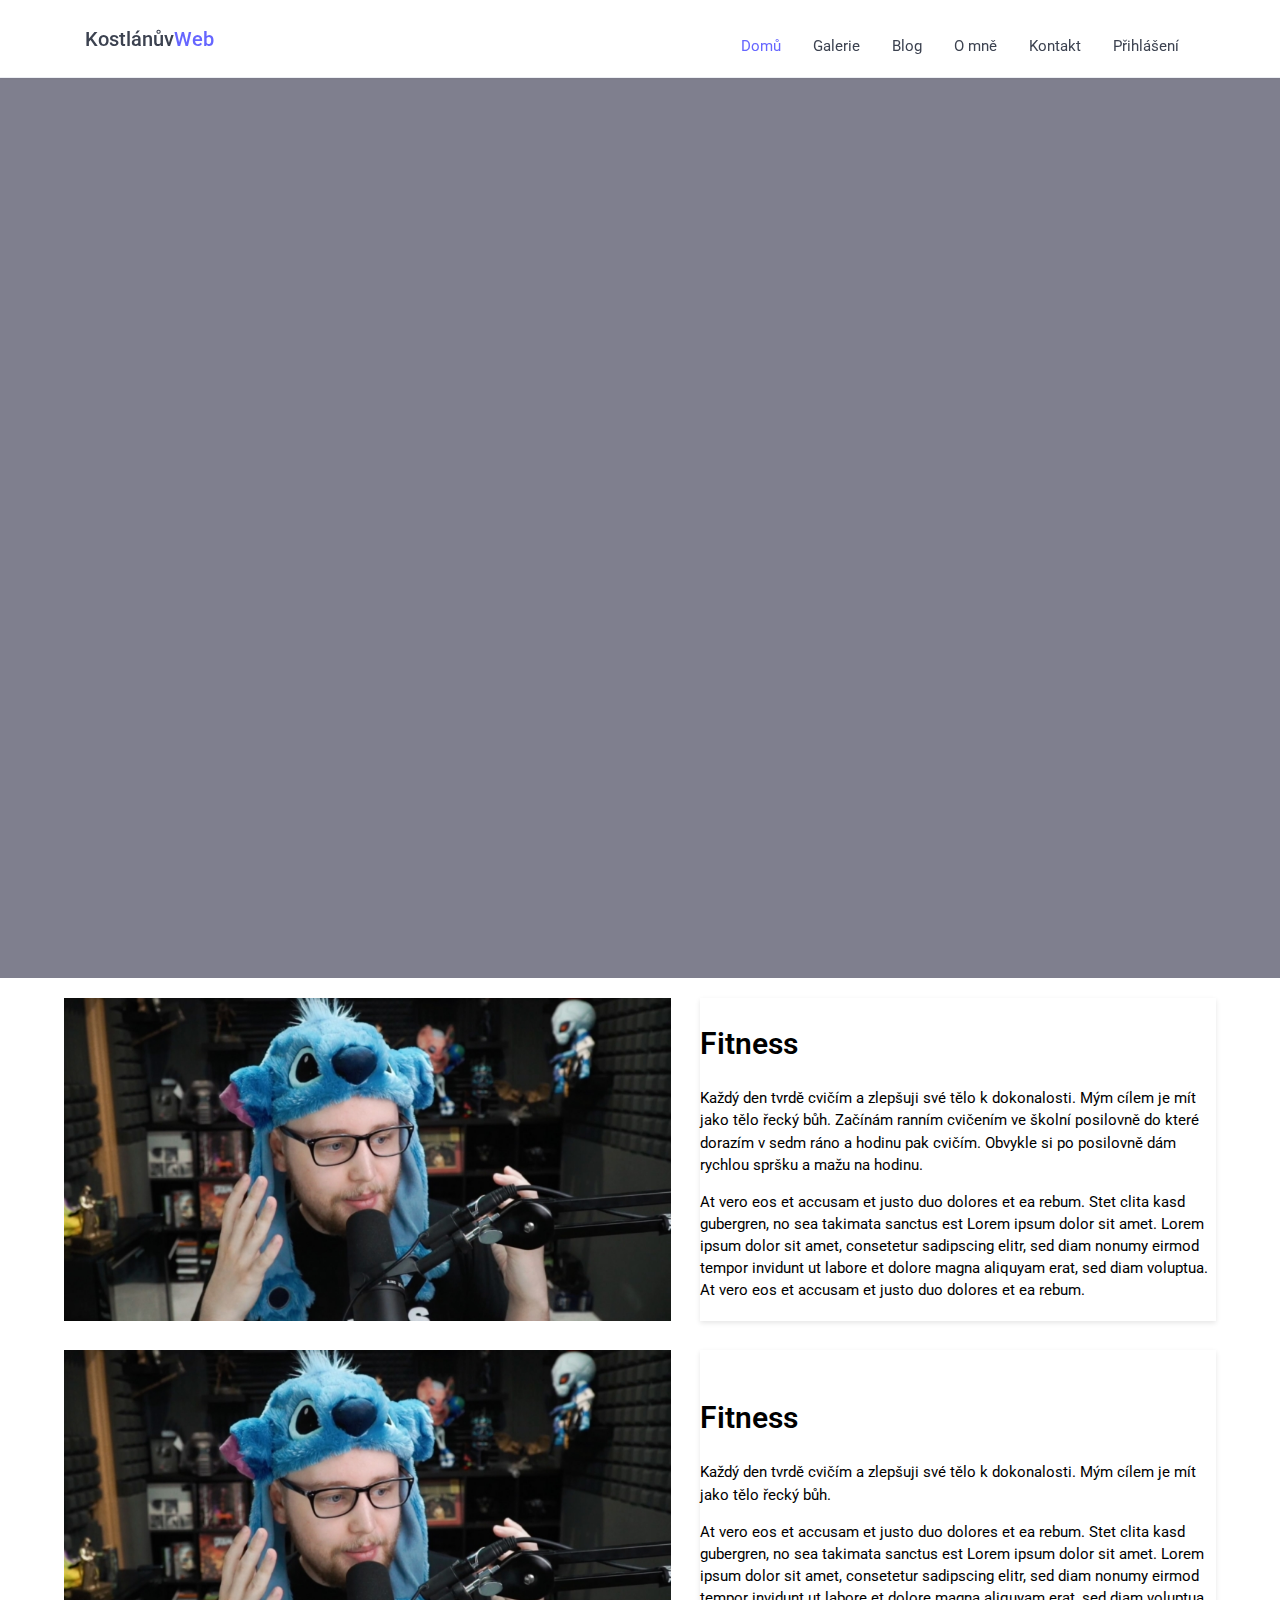
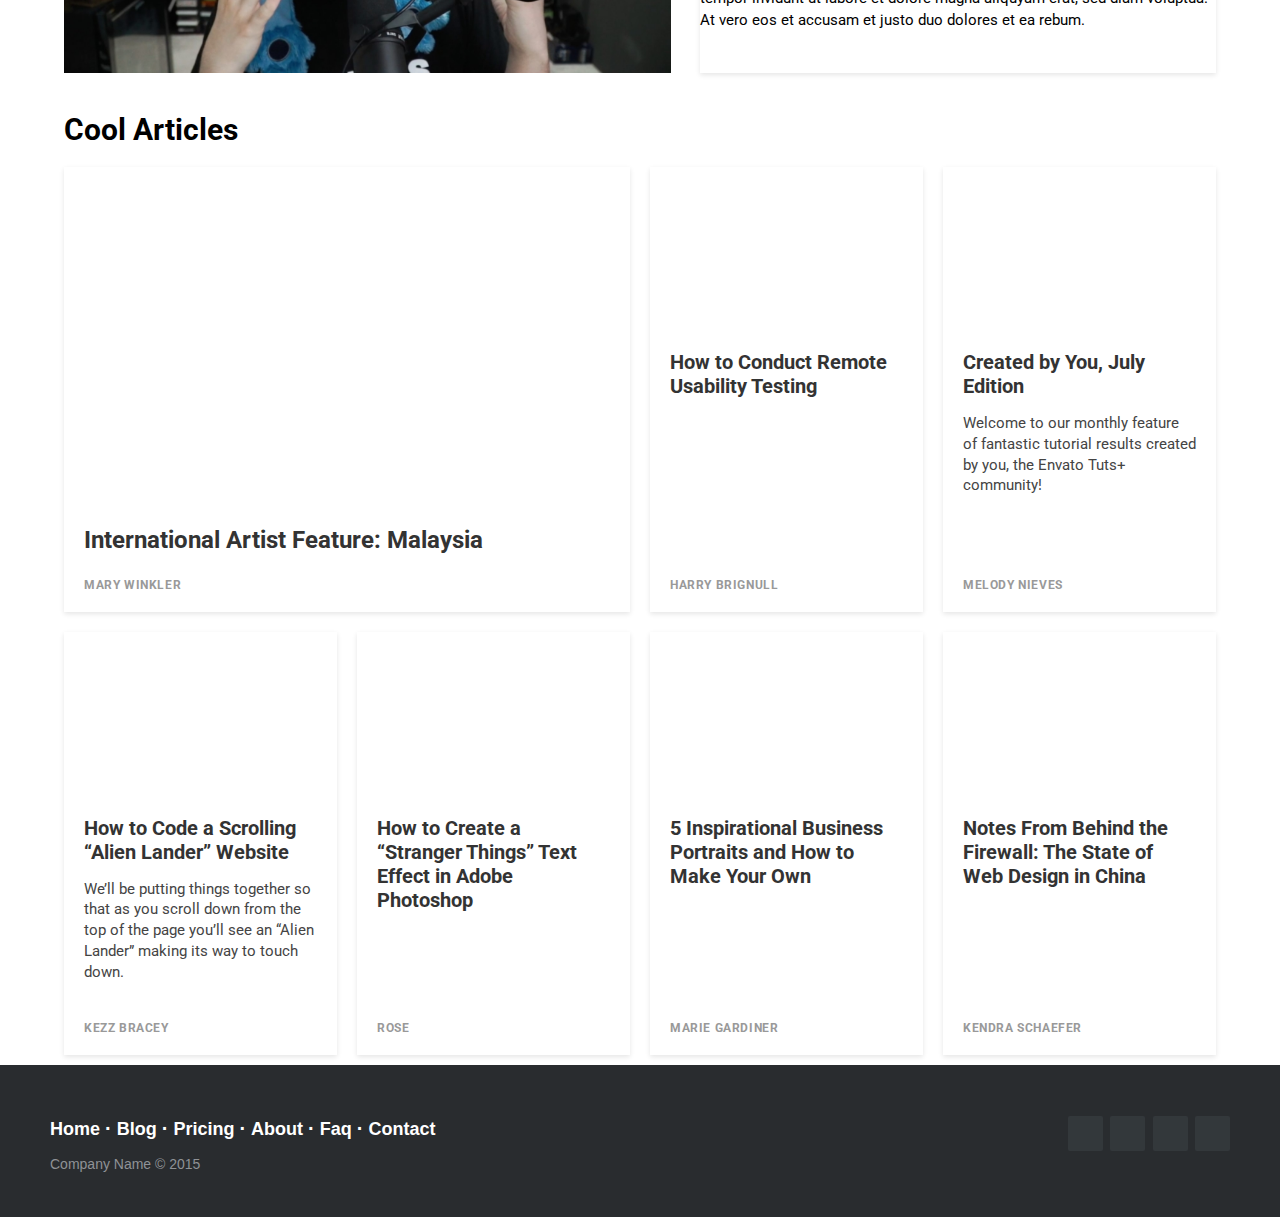
<file: index.html>
<!DOCTYPE html>
<html lang="cz">
<head>
  <title>Kostlánův web</title>
  <meta charset="UTF-8">
  <meta name="viewport" content="width=device-width, initial-scale=1">
  <link rel="stylesheet" href="/style.css">
  <link rel="icon" type="image/x-icon" href="img/bone.png">
</head>
<body>

<nav class="navbar">
  <div class="container">

    <div class="navbar-header">
      <button class="navbar-toggler" data-toggle="open-navbar1">
        <span></span>
        <span></span>
        <span></span>
      </button>
      <a href="#">
        <h4>Kostlánův<span>Web</span></h4>
      </a>
    </div>

    <div class="navbar-menu" id="open-navbar1">
      <ul class="navbar-nav">
        <li class="active"><a href="index.html">Domů</a></li>
        <li class="navbar-dropdown">
          <a href="#" class="dropdown-toggler" data-dropdown="my-dropdown-id">
            Galerie <i class="fa fa-angle-down"></i>
          </a>
          <ul class="dropdown" id="my-dropdown-id">
            <li><a href="galery.html">Všechny obrázky</a></li>
            <li class="separator"></li>
            <li><a href="#">Osobní fotky</a></li>
            <li class="separator"></li>
            <li><a href="#">Fotky z cestování</a></li>
            <li class="separator"></li>
            <li><a href="#">Shitpost</a></li>
          </ul>
        </li>
        <li class="navbar-dropdown">
          <a href="#" class="dropdown-toggler" data-dropdown="blog">
            Blog <i class="fa fa-angle-down"></i>
          </a>
          <ul class="dropdown" id="blog">
            <li><a href="#">Všechny kategorie</a></li>
            <li class="separator"></li>
            <li><a href="#">Moje projekty</a></li>
            <li class="separator"></li>
            <li><a href="#">Moje cíle</a></li>
            <li class="separator"></li>
            <li><a href="#">Zajímavosti</a></li>
          </ul>
        </li>
        <li><a href="#">O mně</a></li>
        <li><a href="contact.html">Kontakt</a></li>
        <li><a href="login-page.html">Přihlášení</a></li>
      </ul>
    </div>
  </div>
</nav>

<div class="overlay">
</div>

<div class="image-edge-grid">
  <div class="image-edge-grid__img"><img src="img/Agraelus.jpg"></div>
  <div class="image-edge-grid__content">
    <div class="text-block">
      <h2>Fitness</h2>
      <p>
        Každý den tvrdě cvičím a zlepšuji své tělo k dokonalosti.
        Mým cílem je mít jako tělo řecký bůh.
        Začínám ranním cvičením ve školní posilovně do které dorazím v sedm ráno a hodinu pak cvičím.
        Obvykle si po posilovně dám rychlou spršku a mažu na hodinu. 
      </p>
      <p>
        At vero eos et accusam et justo duo dolores et ea rebum. Stet clita kasd gubergren, no sea takimata sanctus est Lorem ipsum dolor sit amet. Lorem ipsum dolor sit amet, consetetur sadipscing elitr, sed diam nonumy eirmod tempor invidunt ut labore et dolore magna aliquyam erat, sed diam voluptua. At vero eos et accusam et justo duo dolores et ea rebum.
      </p>
    </div>
  </div>
  
  <div class="image-edge-grid__img"><img src="img/Agraelus.jpg"></div>
  <div class="image-edge-grid__content">
    <div class="text-block">
      <h2>Fitness</h2>
      <p>
        Každý den tvrdě cvičím a zlepšuji své tělo k dokonalosti. Mým cílem je mít jako tělo řecký bůh.
      </p>
      <p>
        At vero eos et accusam et justo duo dolores et ea rebum. Stet clita kasd gubergren, no sea takimata sanctus est Lorem ipsum dolor sit amet. Lorem ipsum dolor sit amet, consetetur sadipscing elitr, sed diam nonumy eirmod tempor invidunt ut labore et dolore magna aliquyam erat, sed diam voluptua. At vero eos et accusam et justo duo dolores et ea rebum.
      </p>
    </div>
  </div>

</div>

<header>
  <h1>Cool Articles</h1>
</header>
<div class="band">
  <div class="item-1">
    <a href="https://design.tutsplus.com/articles/international-artist-feature-malaysia--cms-26852" class="card">
      <div class="thumb" style="background-image: url(https://s3-us-west-2.amazonaws.com/s.cdpn.io/210284/flex-1.jpg);"></div>
      <article>
        <h1>International Artist Feature: Malaysia</h1>
        <span>Mary Winkler</span>
      </article>
    </a>
  </div>
  <div class="item-2">
    <a href="https://webdesign.tutsplus.com/articles/how-to-conduct-remote-usability-testing--cms-27045" class="card">
      <div class="thumb" style="background-image: url(https://s3-us-west-2.amazonaws.com/s.cdpn.io/210284/users-2.png);"></div>
      <article>
        <h1>How to Conduct Remote Usability Testing</h1>
        <span>Harry Brignull</span>
      </article>
    </a>
  </div>
  <div class="item-3">
    <a href="https://design.tutsplus.com/articles/envato-tuts-community-challenge-created-by-you-july-edition--cms-26724" class="card">
      <div class="thumb" style="background-image: url(https://s3-us-west-2.amazonaws.com/s.cdpn.io/210284/flex-5.jpg);"></div>
      <article>
        <h1>Created by You, July Edition</h1>
        <p>Welcome to our monthly feature of fantastic tutorial results created by you, the Envato Tuts+ community! </p>
        <span>Melody Nieves</span>
      </article>
    </a>
  </div>
  <div class="item-4">
    <a href="https://webdesign.tutsplus.com/tutorials/how-to-code-a-scrolling-alien-lander-website--cms-26826" class="card">
      <div class="thumb" style="background-image: url(https://s3-us-west-2.amazonaws.com/s.cdpn.io/210284/landing.png);"></div>
      <article>
        <h1>How to Code a Scrolling “Alien Lander” Website</h1>
        <p>We’ll be putting things together so that as you scroll down from the top of the page you’ll see an “Alien Lander” making its way to touch down.</p>
        <span>Kezz Bracey</span>
      </article>
    </a>
  </div>
  <div class="item-5">
    <a href="https://design.tutsplus.com/tutorials/stranger-things-inspired-text-effect--cms-27139" class="card">
      <div class="thumb" style="background-image: url(https://s3-us-west-2.amazonaws.com/s.cdpn.io/210284/strange.jpg);"></div>
      <article>
        <h1>How to Create a “Stranger Things” Text Effect in Adobe Photoshop</h1>
        <span>Rose</span>
      </article>
    </a>
  </div>
  <div class="item-6">
    <a href="https://photography.tutsplus.com/articles/5-inspirational-business-portraits-and-how-to-make-your-own--cms-27338" class="card">
      <div class="thumb" style="background-image: url(https://s3-us-west-2.amazonaws.com/s.cdpn.io/210284/flor.jpg);"></div>
      <article>
        <h1>5 Inspirational Business Portraits and How to Make Your Own</h1>

        <span>Marie Gardiner</span>
      </article>
    </a>
  </div>
  <div class="item-7">
    <a href="https://webdesign.tutsplus.com/articles/notes-from-behind-the-firewall-the-state-of-web-design-in-china--cms-22281" class="card">
      <div class="thumb" style="background-image: url(https://s3-us-west-2.amazonaws.com/s.cdpn.io/210284/china.png);"></div>
      <article>
        <h1>Notes From Behind the Firewall: The State of Web Design in China</h1>
        <span>Kendra Schaefer</span>
      </article>
    </a>
  </div>
</div>

<footer class="footer-distributed">

  <div class="footer-right">

    <a href="#"><i class="fa fa-facebook"></i></a>
    <a href="#"><i class="fa fa-twitter"></i></a>
    <a href="#"><i class="fa fa-linkedin"></i></a>
    <a href="#"><i class="fa fa-github"></i></a>

  </div>

  <div class="footer-left">

    <p class="footer-links">
      <a class="link-1" href="#">Home</a>

      <a href="#">Blog</a>

      <a href="#">Pricing</a>

      <a href="#">About</a>

      <a href="#">Faq</a>

      <a href="#">Contact</a>
    </p>

    <p>Company Name &copy; 2015</p>
  </div>

</footer>
</body>
<script src="script.js"></script>
</html>
</file>
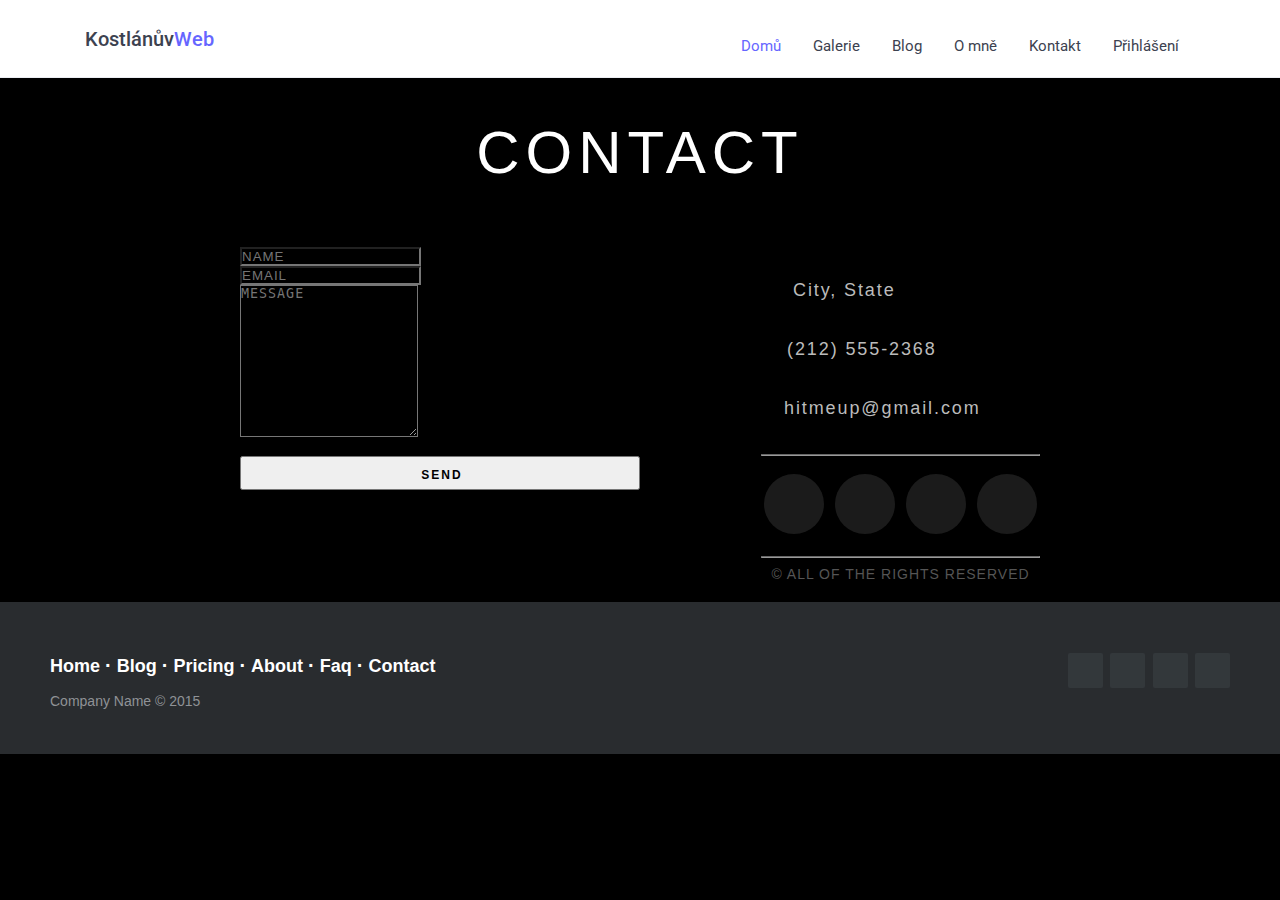
<file: contact.html>
<!DOCTYPE html>
<html lang="en">
<head>

    <meta charset="UTF-8">
    <title>Daily UI | #001 - Sign Up</title>
    <meta http-equiv="x-ua-compatible" content="ie=edge">
    <meta name="viewport" content="width=device-width, initial-scale=1">
    <link rel="stylesheet" href="/style.css">
    <link rel="stylesheet" href="/style-contact.css">

</head>
<body>
<nav class="navbar">
    <div class="container">

        <div class="navbar-header">
            <button class="navbar-toggler" data-toggle="open-navbar1">
                <span></span>
                <span></span>
                <span></span>
            </button>
            <a href="#">
                <h4>Kostlánův<span>Web</span></h4>
            </a>
        </div>

        <div class="navbar-menu" id="open-navbar1">
            <ul class="navbar-nav">
                <li class="active"><a href="index.html">Domů</a></li>
                <li class="navbar-dropdown">
                    <a href="#" class="dropdown-toggler" data-dropdown="my-dropdown-id">
                        Galerie <i class="fa fa-angle-down"></i>
                    </a>
                    <ul class="dropdown" id="my-dropdown-id">
                        <li><a href="galery.html">Všechny obrázky</a></li>
                        <li class="separator"></li>
                        <li><a href="#">Osobní fotky</a></li>
                        <li class="separator"></li>
                        <li><a href="#">Fotky z cestování</a></li>
                        <li class="separator"></li>
                        <li><a href="#">Shitpost</a></li>
                    </ul>
                </li>
                <li class="navbar-dropdown">
                    <a href="#" class="dropdown-toggler" data-dropdown="blog">
                        Blog <i class="fa fa-angle-down"></i>
                    </a>
                    <ul class="dropdown" id="blog">
                        <li><a href="#">Všechny kategorie</a></li>
                        <li class="separator"></li>
                        <li><a href="#">Moje projekty</a></li>
                        <li class="separator"></li>
                        <li><a href="#">Moje cíle</a></li>
                        <li class="separator"></li>
                        <li><a href="#">Zajímavosti</a></li>
                    </ul>
                </li>
                <li><a href="#">O mně</a></li>
                <li><a href="contact.html">Kontakt</a></li>
                <li><a href="login-page.html">Přihlášení</a></li>
            </ul>
        </div>
    </div>
</nav>

<section id="contact">

    <h1 class="section-header">Contact</h1>

    <div class="contact-wrapper">

        <!-- Left contact page -->

        <form id="contact-form" class="form-horizontal" role="form">

            <div class="form-group">
                <div class="col-sm-12">
                    <input type="text" class="form-control" id="name" placeholder="NAME" name="name" value="" required>
                </div>
            </div>

            <div class="form-group">
                <div class="col-sm-12">
                    <input type="email" class="form-control" id="email" placeholder="EMAIL" name="email" value="" required>
                </div>
            </div>

            <textarea class="form-control" rows="10" placeholder="MESSAGE" name="message" required></textarea>

            <button class="btn btn-primary send-button" id="submit" type="submit" value="SEND">
                <div class="alt-send-button">
                    <i class="fa fa-paper-plane"></i><span class="send-text">SEND</span>
                </div>

            </button>

        </form>

        <!-- Left contact page -->

        <div class="direct-contact-container">

            <ul class="contact-list">
                <li class="list-item"><i class="fa fa-map-marker fa-2x"><span class="contact-text place">City, State</span></i></li>

                <li class="list-item"><i class="fa fa-phone fa-2x"><span class="contact-text phone"><a href="tel:1-212-555-5555" title="Give me a call">(212) 555-2368</a></span></i></li>

                <li class="list-item"><i class="fa fa-envelope fa-2x"><span class="contact-text gmail"><a href="mailto:#" title="Send me an email">hitmeup@gmail.com</a></span></i></li>

            </ul>

            <hr>
            <ul class="social-media-list">
                <li><a href="#" target="_blank" class="contact-icon">
                    <i class="fa fa-github" aria-hidden="true"></i></a>
                </li>
                <li><a href="#" target="_blank" class="contact-icon">
                    <i class="fa fa-codepen" aria-hidden="true"></i></a>
                </li>
                <li><a href="#" target="_blank" class="contact-icon">
                    <i class="fa fa-twitter" aria-hidden="true"></i></a>
                </li>
                <li><a href="#" target="_blank" class="contact-icon">
                    <i class="fa fa-instagram" aria-hidden="true"></i></a>
                </li>
            </ul>
            <hr>

            <div class="copyright">&copy; ALL OF THE RIGHTS RESERVED</div>

        </div>

    </div>

</section>
<footer class="footer-distributed">

    <div class="footer-right">

        <a href="#"><i class="fa fa-facebook"></i></a>
        <a href="#"><i class="fa fa-twitter"></i></a>
        <a href="#"><i class="fa fa-linkedin"></i></a>
        <a href="#"><i class="fa fa-github"></i></a>

    </div>

    <div class="footer-left">

        <p class="footer-links">
            <a class="link-1" href="#">Home</a>

            <a href="#">Blog</a>

            <a href="#">Pricing</a>

            <a href="#">About</a>

            <a href="#">Faq</a>

            <a href="#">Contact</a>
        </p>

        <p>Company Name &copy; 2015</p>
    </div>

</footer>
</body>
<script>
    document.querySelector('#contact-form').addEventListener('submit', (e) => {
    e.preventDefault();
    e.target.elements.name.value = '';
    e.target.elements.email.value = '';
    e.target.elements.message.value = '';
});
</script>
</html>
</file>
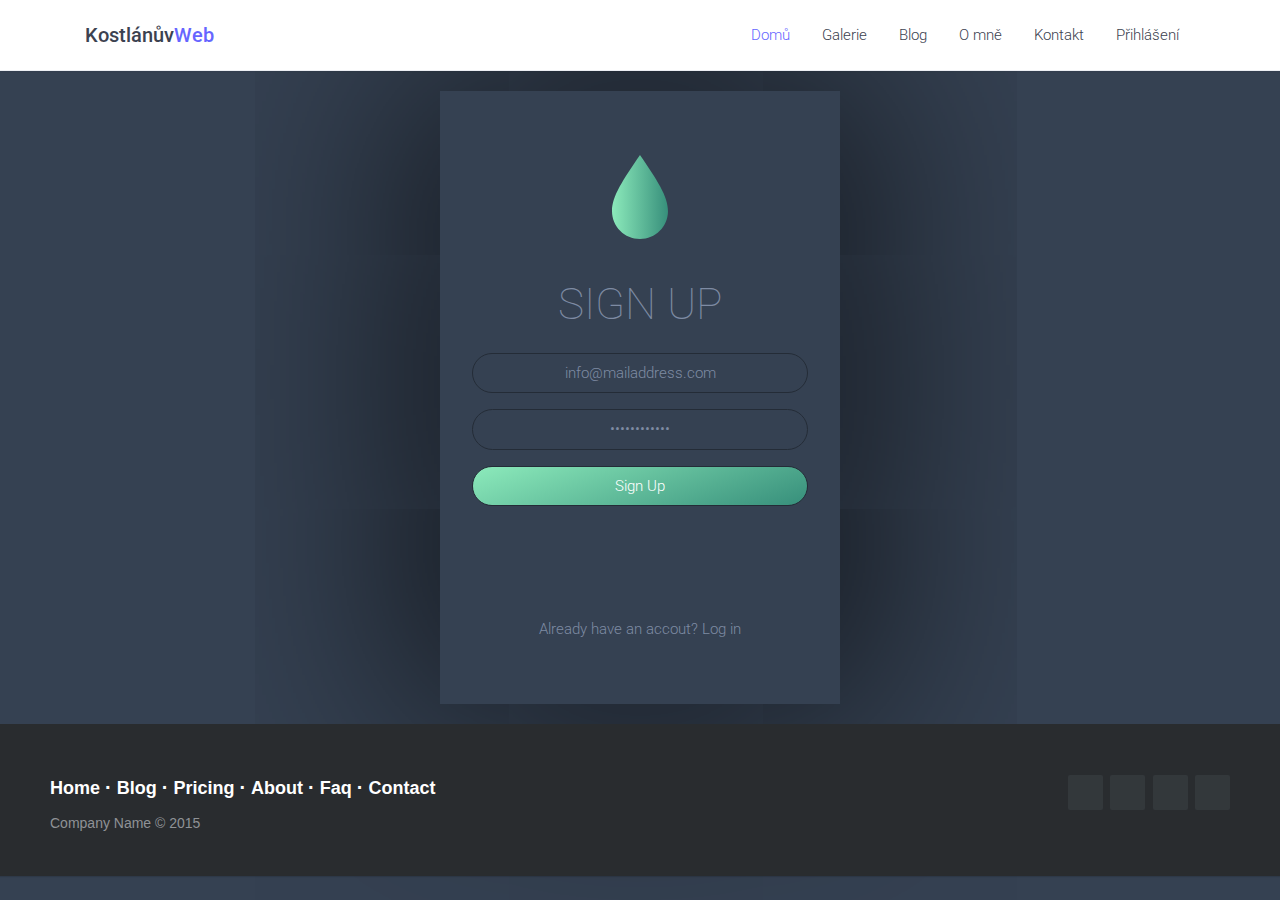
<file: login-page.html>
<!DOCTYPE html>
<html lang="en">
<head>

    <meta charset="UTF-8">
    <title>Daily UI | #001 - Sign Up</title>
    <meta http-equiv="x-ua-compatible" content="ie=edge">
    <meta name="viewport" content="width=device-width, initial-scale=1">
    <link rel="stylesheet" href="/style-login.css">
    <link rel="stylesheet" href="/navbar-css.css">

</head>

<body class="align">
<nav class="navbar">
    <div class="container">

        <div class="navbar-header">
            <button class="navbar-toggler" data-toggle="open-navbar1">
                <span></span>
                <span></span>
                <span></span>
            </button>
            <a href="#">
                <h4>Kostlánův<span>Web</span></h4>
            </a>
        </div>

        <div class="navbar-menu" id="open-navbar1">
            <ul class="navbar-nav">
                <li class="active"><a href="index.html">Domů</a></li>
                <li class="navbar-dropdown">
                    <a href="#" class="dropdown-toggler" data-dropdown="my-dropdown-id">
                        Galerie <i class="fa fa-angle-down"></i>
                    </a>
                    <ul class="dropdown" id="my-dropdown-id">
                        <li><a href="galery.html">Všechny obrázky</a></li>
                        <li class="separator"></li>
                        <li><a href="#">Osobní fotky</a></li>
                        <li class="separator"></li>
                        <li><a href="#">Fotky z cestování</a></li>
                        <li class="separator"></li>
                        <li><a href="#">Shitpost</a></li>
                    </ul>
                </li>
                <li class="navbar-dropdown">
                    <a href="#" class="dropdown-toggler" data-dropdown="blog">
                        Blog <i class="fa fa-angle-down"></i>
                    </a>
                    <ul class="dropdown" id="blog">
                        <li><a href="#">Všechny kategorie</a></li>
                        <li class="separator"></li>
                        <li><a href="#">Moje projekty</a></li>
                        <li class="separator"></li>
                        <li><a href="#">Moje cíle</a></li>
                        <li class="separator"></li>
                        <li><a href="#">Zajímavosti</a></li>
                    </ul>
                </li>
                <li><a href="#">O mně</a></li>
                <li><a href="contact.html">Kontakt</a></li>
                <li><a href="login-page.html">Přihlášení</a></li>
            </ul>
        </div>
    </div>
</nav>


<div class="grid align__item">

    <div class="register">

        <svg xmlns="http://www.w3.org/2000/svg" class="site__logo" width="56" height="84" viewBox="77.7 214.9 274.7 412"><defs><linearGradient id="a" x1="0%" y1="0%" y2="0%"><stop offset="0%" stop-color="#8ceabb"/><stop offset="100%" stop-color="#378f7b"/></linearGradient></defs><path fill="url(#a)" d="M215 214.9c-83.6 123.5-137.3 200.8-137.3 275.9 0 75.2 61.4 136.1 137.3 136.1s137.3-60.9 137.3-136.1c0-75.1-53.7-152.4-137.3-275.9z"/></svg>

        <h2>Sign Up</h2>

        <form action="" method="post" class="form">

            <div class="form__field">
                <input type="email" placeholder="info@mailaddress.com">
            </div>

            <div class="form__field">
                <input type="password" placeholder="••••••••••••">
            </div>

            <div class="form__field">
                <input type="submit" value="Sign Up">
            </div>

        </form>

        <p>Already have an accout? <a href="#">Log in</a></p>

    </div>

</div>
<footer class="footer-distributed">

    <div class="footer-right">

        <a href="#"><i class="fa fa-facebook"></i></a>
        <a href="#"><i class="fa fa-twitter"></i></a>
        <a href="#"><i class="fa fa-linkedin"></i></a>
        <a href="#"><i class="fa fa-github"></i></a>

    </div>

    <div class="footer-left">

        <p class="footer-links">
            <a class="link-1" href="#">Home</a>

            <a href="#">Blog</a>

            <a href="#">Pricing</a>

            <a href="#">About</a>

            <a href="#">Faq</a>

            <a href="#">Contact</a>
        </p>

        <p>Company Name &copy; 2015</p>
    </div>

</footer>
</body>
<script src="script.js"></script>
</html>
</file>
<file: style.css>
@import url(https://fonts.googleapis.com/css?family=Roboto:400,500,300,700);

* {
  box-sizing: border-box;
}

/* Style the body */
body {
  font-family: Arial, Helvetica, sans-serif;
  margin: 0;
  padding: 0;
}


.overlay {
  background: url("https://images.unsplash.com/photo-1636738456955-9bccf368e8e4?ixid=MnwxMjA3fDB8MHxwaG90by1wYWdlfHx8fGVufDB8fHx8&ixlib=rb-1.2.1&auto=format&fit=crop&w=870&q=80");
  background-position: center;
  background-size: cover;
  box-shadow: inset 0px 0px 0 2000px rgba(0, 0, 30, 0.5);
  height: 100vh;
  display: flex;
  align-items: center;
  justify-content: center;
}
.footer-distributed {
  background-color: #292c2f;
  box-shadow: 0 1px 1px 0 rgba(0, 0, 0, 0.12);
  box-sizing: border-box;
  width: 100%;
  text-align: left;
  font: normal 16px sans-serif;
  padding: 45px 50px;
}

.footer-distributed .footer-left p {
  color: #8f9296;
  font-size: 14px;
  margin: 0;
}
/* Footer links */

.footer-distributed p.footer-links {
  font-size: 18px;
  font-weight: bold;
  color: #ffffff;
  margin: 0 0 10px;
  padding: 0;
  transition: ease .25s;
}

.footer-distributed p.footer-links a {
  display: inline-block;
  line-height: 1.8;
  text-decoration: none;
  color: inherit;
  transition: ease .25s;
}

.footer-distributed .footer-links a:before {
  content: "·";
  font-size: 20px;
  left: 0;
  color: #fff;
  display: inline-block;
  padding-right: 5px;
}

.footer-distributed .footer-links .link-1:before {
  content: none;
}

.footer-distributed .footer-right {
  float: right;
  margin-top: 6px;
  max-width: 180px;
}

.footer-distributed .footer-right a {
  display: inline-block;
  width: 35px;
  height: 35px;
  background-color: #33383b;
  border-radius: 2px;
  font-size: 20px;
  color: #ffffff;
  text-align: center;
  line-height: 35px;
  margin-left: 3px;
  transition:all .25s;
}

.footer-distributed .footer-right a:hover{transform:scale(1.1); -webkit-transform:scale(1.1);}

.footer-distributed p.footer-links a:hover{text-decoration:underline;}

/* Media Queries */

@media (max-width: 600px) {
  .footer-distributed .footer-left, .footer-distributed .footer-right {
    text-align: center;
  }
  .footer-distributed .footer-right {
    float: none;
    margin: 0 auto 20px;
  }
  .footer-distributed .footer-left p.footer-links {
    line-height: 1.8;
  }
}




.image-edge-grid {
  padding-top: 20px;
  padding-bottom: 20px;
  max-width: 60em;
  margin-right: auto;
  margin-left: auto;
  width: 90%;
  max-width: 100%;
}
@media (min-width: 46em) {
  .image-edge-grid {
    display: flex;

    width: 90%;
    max-width: 100%;
  }
}
@supports (display: grid) {
  .image-edge-grid {
    display: grid;
    grid-gap: 2em;
    max-width: initial;
  }
}

.image-edge-grid__img {
  grid-column-start: 1; /*1*/
  grid-column-end: 15;
  display: flex;
  align-items: center;
}
@media (min-width: 46em) {
  .image-edge-grid__img {
    grid-column-start: 1;
    grid-column-end: 8;
  }
}

.image-edge-grid__content {
  box-shadow: 0 2px 5px rgba(0, 0, 0, 0.1);
  grid-column-start: 1; /*2*/
  grid-column-end: 14;
  display: flex;
  align-items: center;
  margin-top: 2em;
  margin-right: 1em;
  margin-left: 1em;
}

@supports (display: grid) {
  .image-edge-grid__content {
    margin-top: 0;
    margin-right: 0;
    margin-left: 0;
  }
}
@media (min-width: 46em) {
  .image-edge-grid__content {
    grid-column-start: 8;
    grid-column-end: 14;
    margin-top: 0;
    margin-left: 2em;
  }
  @supports (display: grid) {
    .image-edge-grid__content {
      margin-left: 0;
    }
  }
}

body {
  font-family: sans-serif;
}

img {
  max-width: 100%;
}

.text-block {
  line-height: 1.5;
}
.text-block h2 {
  font-size: 2em;
  font-weight: 600;
  line-height: 1.2;
}

.text-block * + * {
  margin-top: 1em;
}



.image-gallery {
  padding-bottom: 10px;
  display: flex;
  flex-wrap: wrap;
  gap: 10px;
  margin: 10px;
}

.image-gallery > li {
  padding: 10px;
  flex: 1 1 auto;
  height: 300px;
  cursor: pointer;
}

.image-gallery li img {
  object-fit: cover;
  width: 100%;
  height: 100%;
  vertical-align: middle;
  border-radius: 5px;
}
.overlay1{
  display: flex;
  padding-top: 5px;
  
}
li{
  list-style-type: none;
}

.heading-text{
  padding-top: 10px;
  font-size: 40px;
  text-align: center;
}




html {
  font-family: system-ui;
  -webkit-font-smoothing: antialiased;
}

header {
  width: 100%;
  max-width: 90%;
  margin: 0 auto;
}

.band {
  width: 90%;
  max-width: 100%;
  margin: 0 auto;
  margin-bottom: 10px;
  display: grid;
  grid-template-columns: 1fr;
  grid-template-rows: auto;
  grid-gap: 20px;
}
@media (min-width: 30em) {
  .band {
    grid-template-columns: 1fr 1fr;
  }
}
@media (min-width: 60em) {
  .band {
    grid-template-columns: repeat(4, 1fr);
  }
}

.card {
  background: white;
  text-decoration: none;
  color: #444;
  box-shadow: 0 2px 5px rgba(0, 0, 0, 0.1);
  display: flex;
  flex-direction: column;
  min-height: 100%;
  top: 0;
  transition: all 0.1s ease-in;
}
.card:hover {
  top: -2px;
  box-shadow: 0 4px 5px rgba(0, 0, 0, 0.2);
}
.card article {
  padding: 20px;
  flex: 1;
  display: flex;
  flex-direction: column;
  justify-content: space-between;
}
.card h1 {
  font-size: 20px;
  margin: 0;
  color: #333;
}
.card p {
  flex: 1;
  line-height: 1.4;
}
.card span {
  font-size: 12px;
  font-weight: bold;
  color: #999;
  text-transform: uppercase;
  letter-spacing: 0.05em;
  margin: 2em 0 0 0;
}
.card .thumb {
  padding-bottom: 60%;
  background-size: cover;
  background-position: center center;
}

@media (min-width: 60em) {
  .item-1 {
    grid-column: 1/span 2;
  }
  .item-1 h1 {
    font-size: 24px;
  }
}

* {
  box-sizing: border-box;
  padding: 0;
}

body {
  font-family: "Roboto", sans-serif;
  font-size: 0.925rem;
}

a {
  text-decoration: none;
}

.container {
  width: 1170px;
  position: relative;
  margin-left: auto;
  margin-right: auto;
  padding-left: 15px;
  padding-right: 15px;
}

.navbar,
.navbar > .container {
  width: 100%;
  display: flex;
  flex-wrap: wrap;
  align-items: center;
  justify-content: space-between;
}
@media (max-width: 768px) {
  .navbar,
  .navbar > .container {
    display: block;
  }
}

.navbar {
  box-shadow: 0 1px 2px 0 rgba(0, 0, 0, 0.05);
  background-color: #fff;
  padding: 1rem 1.15rem;
  border-bottom: 1px solid #eceef3;
  position: sticky;
  top: 0;
  padding: 0;
  margin: 0;
  /*
  |-----------------------------------
  | Start navbar logo or brand etc..
  |-----------------------------------
  */
  /*
  |-----------------------------------
  | Start navbar menu
  |-----------------------------------
  */
}
@media (min-width: 576px) {
  .navbar .container {
    max-width: 540px;
  }
}
@media (min-width: 768px) {
  .navbar .container {
    max-width: 720px;
  }
}
@media (min-width: 992px) {
  .navbar .container {
    max-width: 960px;
  }
}
@media (min-width: 1200px) {
  .navbar .container {
    max-width: 1140px;
  }
}
.navbar .navbar-header {
  display: flex;
  align-items: center;
}
@media (max-width: 768px) {
  .navbar .navbar-header {
    width: 100%;
    display: flex;
    align-items: center;
    justify-content: space-between;
    flex-direction: row-reverse;
  }
}
.navbar .navbar-header .navbar-toggler {
  cursor: pointer;
  border: none;
  display: none;
  outline: none;
}
@media (max-width: 768px) {
  .navbar .navbar-header .navbar-toggler {
    display: block;
  }
}
.navbar .navbar-header .navbar-toggler span {
  height: 2px;
  width: 22px;
  background-color: #929aad;
  display: block;
}
.navbar .navbar-header .navbar-toggler span:not(:last-child) {
  margin-bottom: 0.2rem;
}
.navbar .navbar-header > a {
  font-weight: 500;
  color: #3c4250;
}
.navbar .navbar-menu {
  display: flex;
  align-items: center;
  flex-basis: auto;
  flex-grow: 1;
}
@media (max-width: 768px) {
  .navbar .navbar-menu {
    display: none;
    text-align: center;
  }
}
.navbar .navbar-menu .navbar-nav {
  margin-left: auto;
  flex-direction: row;
  display: flex;
  padding-left: 0;
  margin-bottom: 0;
  list-style: none;
}
@media (max-width: 768px) {
  .navbar .navbar-menu .navbar-nav {
    width: 100%;
    display: block;
    border-top: 1px solid #eee;
    margin-top: 1rem;
  }
}
.navbar .navbar-menu .navbar-nav > li > a {
  color: #3c4250;
  text-decoration: none;
  display: inline-block;
  padding: 0.5rem 1rem;
}
.navbar .navbar-menu .navbar-nav > li > a:hover {
  color: #66f;
}
@media (max-width: 768px) {
  .navbar .navbar-menu .navbar-nav > li > a {
    border-bottom: 1px solid #eceef3;
  }
}
.navbar .navbar-menu .navbar-nav > li.active a {
  color: #66f;
}
.navbar .navbar-menu .navbar-nav .navbar-dropdown .dropdown {
  list-style: none;
  position: absolute;
  top: 150%;
  left: 0;
  background-color: #fff;
  padding-top: 0.5rem;
  padding-bottom: 0.5rem;
  min-width: 160px;
  width: auto;
  white-space: nowrap;
  box-shadow: 0 0.5rem 1rem rgba(0, 0, 0, 0.1);
  z-index: 99999;
  border-radius: 0.75rem;
  display: none;
}
@media (max-width: 768px) {
  .navbar .navbar-menu .navbar-nav .navbar-dropdown .dropdown {
    position: relative;
    box-shadow: none;
  }
}
.navbar .navbar-menu .navbar-nav .navbar-dropdown .dropdown li a {
  color: #3c4250;
  padding: 0.25rem 1rem;
  display: block;
}
.navbar .navbar-menu .navbar-nav .navbar-dropdown .dropdown.show {
  display: block !important;
}
.navbar .navbar-menu .navbar-nav .dropdown > .separator {
  height: 1px;
  width: 100%;
  margin-top: 9px;
  margin-bottom: 9px;
  background-color: #eceef3;
}
.navbar .navbar-dropdown {
  position: relative;
}

.navbar .navbar-header > a span {
  color: #66f;
}

.navbar .navbar-header h4 {
  font-weight: 500;
  font-size: 1.25rem;
}
@media (max-width: 768px) {
  .navbar .navbar-header h4 {
    font-size: 1.05rem;
  }
}
</file>
<file: style-contact.css>
body {
    margin: 0;
    padding: 0;
    background-color: #000;
}

#contact {
    width: 100%;
    height: 100%;
}

.section-header {
    text-align: center;
    margin: 0 auto;
    padding: 40px 0;
    font: 300 60px 'Oswald', sans-serif;
    color: #fff;
    text-transform: uppercase;
    letter-spacing: 6px;
}

.contact-wrapper {
    display: flex;
    flex-direction: row;
    justify-content: space-between;
    margin: 0 auto;
    padding: 20px;
    max-width: 840px;
}

/* Left contact page */
.form-horizontal {
    /*float: left;*/
    max-width: 400px;
    font-family: 'Lato';
    font-weight: 400;
}

.form-control,
textarea {
    max-width: 400px;
    background-color: #000;
    color: #fff;
    letter-spacing: 1px;
}

.send-button {
    margin-top: 15px;
    height: 34px;
    width: 400px;
    overflow: hidden;
    transition: all .2s ease-in-out;
}

.alt-send-button {
    width: 400px;
    height: 34px;
    transition: all .2s ease-in-out;
}

.send-text {
    display: block;
    margin-top: 10px;
    font: 700 12px 'Lato', sans-serif;
    letter-spacing: 2px;
}

.alt-send-button:hover {
    transform: translate3d(0px, -29px, 0px);
}

/* Begin Right Contact Page */
.direct-contact-container {
    max-width: 400px;
}

/* Location, Phone, Email Section */
.contact-list {
    list-style-type: none;
    margin-left: -30px;
    padding-right: 20px;
}

.list-item {
    line-height: 4;
    color: #aaa;
}

.contact-text {
    font: 300 18px 'Lato', sans-serif;
    letter-spacing: 1.9px;
    color: #bbb;
}

.place {
    margin-left: 62px;
}

.phone {
    margin-left: 56px;
}

.gmail {
    margin-left: 53px;
}

.contact-text a {
    color: #bbb;
    text-decoration: none;
    transition-duration: 0.2s;
}

.contact-text a:hover {
    color: #fff;
    text-decoration: none;
}


/* Social Media Icons */
.social-media-list {
    position: relative;
    font-size: 22px;
    text-align: center;
    width: 100%;
    margin: 0 auto;
    padding: 0;
}

.social-media-list li a {
    color: #fff;
}

.social-media-list li {
    position: relative;
    display: inline-block;
    height: 60px;
    width: 60px;
    margin: 10px 3px;
    line-height: 60px;
    border-radius: 50%;
    color: #fff;
    background-color: rgb(27,27,27);
    cursor: pointer;
    transition: all .2s ease-in-out;
}

.social-media-list li:after {
    content: '';
    position: absolute;
    top: 0;
    left: 0;
    width: 60px;
    height: 60px;
    line-height: 60px;
    border-radius: 50%;
    opacity: 0;
    box-shadow: 0 0 0 1px #fff;
    transition: all .2s ease-in-out;
}

.social-media-list li:hover {
    background-color: #fff;
}

.social-media-list li:hover:after {
    opacity: 1;
    transform: scale(1.12);
    transition-timing-function: cubic-bezier(0.37,0.74,0.15,1.65);
}

.social-media-list li:hover a {
    color: #000;
}

.copyright {
    font: 200 14px 'Oswald', sans-serif;
    color: #555;
    letter-spacing: 1px;
    text-align: center;
}

hr {
    border-color: rgba(255,255,255,.6);
}

/* Begin Media Queries*/
@media screen and (max-width: 850px) {
    .contact-wrapper {
        display: flex;
        flex-direction: column;
    }
    .direct-contact-container, .form-horizontal {
        margin: 0 auto;
    }

    .direct-contact-container {
        margin-top: 60px;
        max-width: 300px;
    }
    .social-media-list li {
        height: 60px;
        width: 60px;
        line-height: 60px;
    }
    .social-media-list li:after {
        width: 60px;
        height: 60px;
        line-height: 60px;
    }
}

@media screen and (max-width: 569px) {

    .direct-contact-container, .form-wrapper {
        float: none;
        margin: 0 auto;
    }
    .form-control, textarea {

        margin: 0 auto;
    }


    .name, .email, textarea {
        width: 280px;
    }

    .direct-contact-container {
        margin-top: 60px;
        max-width: 280px;
    }
    .social-media-list {
        left: 0;
    }
    .social-media-list li {
        height: 55px;
        width: 55px;
        line-height: 55px;
        font-size: 2rem;
    }
    .social-media-list li:after {
        width: 55px;
        height: 55px;
        line-height: 55px;
    }

}

@media screen and (max-width: 410px) {
    .send-button {
        width: 99%;
    }
}
</file>
<file: style-login.css>
{
    box-sizing: border-box;
}

html {
    height: 100%;
}

body {
    background-color: #354152;
    color: #7e8ba3;
    font: 300 1rem/1.5 Helvetica Neue, sans-serif;
    /*min-height: 100%;*/
    margin: 0;
}


.align__item--start {
    align-self: flex-start;
}
.align__item--end {
    align-self: flex-end;
}

.site__logo {
    margin-bottom: 2rem;
}

input {
    border: 0;
    font: inherit;
}
input::placeholder {
    color: #7e8ba3;
}

.form__field {
    margin-bottom: 1rem;
}
.form input {
    outline: 0;
    padding: 0.5rem 1rem;
}
.form input[type=email], .form input[type=password] {
    width: 100%;
}

.grid {
    margin: 0 auto;
    max-width: 25rem;
    width: 100%;
    padding-top: 20px;
    padding-bottom: 20px;
}

h2 {
    font-size: 2.75rem;
    font-weight: 100;
    margin: 0 0 1rem;
    text-transform: uppercase;
}

svg {
    height: auto;
    max-width: 100%;
    vertical-align: middle;
}

a {
    color: #7e8ba3;
}

.register {
    box-shadow: 0 0 250px #000;
    text-align: center;
    padding: 4rem 2rem;
}
.register input {
    border: 1px solid #242c37;
    border-radius: 999px;
    background-color: transparent;
    text-align: center;
}
.register input[type=email], .register input[type=password] {
    background-repeat: no-repeat;
    background-size: 1.5rem;
    background-position: 1rem 50%;
}
.register input[type=email] {
    background-image: url('data:image/svg+xml;charset=UTF-8,<svg xmlns="http://www.w3.org/2000/svg" viewBox="0 0 512 512" fill="#242c37"><path d="M256.017 273.436l-205.17-170.029h410.904l-205.734 170.029zm-.034 55.462l-205.983-170.654v250.349h412v-249.94l-206.017 170.245z"/></svg>');
}
.register input[type=password] {
    background-image: url('data:image/svg+xml;charset=UTF-8,<svg xmlns="http://www.w3.org/2000/svg" viewBox="0 0 512 512" fill="#242c37"><path d="M195.334 223.333h-50v-62.666c0-61.022 49.645-110.667 110.666-110.667 61.022 0 110.667 49.645 110.667 110.667v62.666h-50v-62.666c0-33.452-27.215-60.667-60.667-60.667-33.451 0-60.666 27.215-60.666 60.667v62.666zm208.666 30v208.667h-296v-208.667h296zm-121 87.667c0-14.912-12.088-27-27-27s-27 12.088-27 27c0 7.811 3.317 14.844 8.619 19.773 4.385 4.075 6.881 9.8 6.881 15.785v22.942h23v-22.941c0-5.989 2.494-11.708 6.881-15.785 5.302-4.93 8.619-11.963 8.619-19.774z"/></svg>');
}
.register input[type=submit] {
    background-image: linear-gradient(160deg, #8ceabb 0%, #378f7b 100%);
    color: #fff;
    margin-bottom: 6rem;
    width: 100%;
}

.grid align__item{
    align-items: center;
    display: flex;
    flex-direction: row;
}
</file>
<file: navbar-css.css>
@import url("https://fonts.googleapis.com/css2?family=Roboto:wght@300;400;500&display=swap");
* {
    box-sizing: border-box;
    padding: 0;
    margin: 0;
}

body {
    font-family: "Roboto", sans-serif;
    font-size: 0.925rem;
}

a {
    text-decoration: none;
}

.container {
    width: 1170px;
    position: relative;
    margin-left: auto;
    margin-right: auto;
    padding-left: 15px;
    padding-right: 15px;
}

.navbar,
.navbar > .container {
    width: 100%;
    display: flex;
    flex-wrap: wrap;
    align-items: center;
    justify-content: space-between;
}
@media (max-width: 768px) {
    .navbar,
    .navbar > .container {
        display: block;
    }
}

.navbar {
    box-shadow: 0 1px 2px 0 rgba(0, 0, 0, 0.05);
    background-color: #fff;
    padding: 1rem 1.15rem;
    border-bottom: 1px solid #eceef3;
    position: sticky;
    top: 0;
    /*
    |-----------------------------------
    | Start navbar logo or brand etc..
    |-----------------------------------
    */
    /*
    |-----------------------------------
    | Start navbar menu
    |-----------------------------------
    */
}
@media (min-width: 576px) {
    .navbar .container {
        max-width: 540px;
    }
}
@media (min-width: 768px) {
    .navbar .container {
        max-width: 720px;
    }
}
@media (min-width: 992px) {
    .navbar .container {
        max-width: 960px;
    }
}
@media (min-width: 1200px) {
    .navbar .container {
        max-width: 1140px;
    }
}
.navbar .navbar-header {
    display: flex;
    align-items: center;
}
@media (max-width: 768px) {
    .navbar .navbar-header {
        width: 100%;
        display: flex;
        align-items: center;
        justify-content: space-between;
        flex-direction: row-reverse;
    }
}
.navbar .navbar-header .navbar-toggler {
    cursor: pointer;
    border: none;
    display: none;
    outline: none;
}
@media (max-width: 768px) {
    .navbar .navbar-header .navbar-toggler {
        display: block;
    }
}
.navbar .navbar-header .navbar-toggler span {
    height: 2px;
    width: 22px;
    background-color: #929aad;
    display: block;
}
.navbar .navbar-header .navbar-toggler span:not(:last-child) {
    margin-bottom: 0.2rem;
}
.navbar .navbar-header > a {
    font-weight: 500;
    color: #3c4250;
}
.navbar .navbar-menu {
    display: flex;
    align-items: center;
    flex-basis: auto;
    flex-grow: 1;
}
@media (max-width: 768px) {
    .navbar .navbar-menu {
        display: none;
        text-align: center;
    }
}
.navbar .navbar-menu .navbar-nav {
    margin-left: auto;
    flex-direction: row;
    display: flex;
    padding-left: 0;
    margin-bottom: 0;
    list-style: none;
}
@media (max-width: 768px) {
    .navbar .navbar-menu .navbar-nav {
        width: 100%;
        display: block;
        border-top: 1px solid #eee;
        margin-top: 1rem;
    }
}
.navbar .navbar-menu .navbar-nav > li > a {
    color: #3c4250;
    text-decoration: none;
    display: inline-block;
    padding: 0.5rem 1rem;
}
.navbar .navbar-menu .navbar-nav > li > a:hover {
    color: #66f;
}
@media (max-width: 768px) {
    .navbar .navbar-menu .navbar-nav > li > a {
        border-bottom: 1px solid #eceef3;
    }
}
.navbar .navbar-menu .navbar-nav > li.active a {
    color: #66f;
}
.navbar .navbar-menu .navbar-nav .navbar-dropdown .dropdown {
    list-style: none;
    position: absolute;
    top: 150%;
    left: 0;
    background-color: #fff;
    padding-top: 0.5rem;
    padding-bottom: 0.5rem;
    min-width: 160px;
    width: auto;
    white-space: nowrap;
    box-shadow: 0 0.5rem 1rem rgba(0, 0, 0, 0.1);
    z-index: 99999;
    border-radius: 0.75rem;
    display: none;
}
@media (max-width: 768px) {
    .navbar .navbar-menu .navbar-nav .navbar-dropdown .dropdown {
        position: relative;
        box-shadow: none;
    }
}
.navbar .navbar-menu .navbar-nav .navbar-dropdown .dropdown li a {
    color: #3c4250;
    padding: 0.25rem 1rem;
    display: block;
}
.navbar .navbar-menu .navbar-nav .navbar-dropdown .dropdown.show {
    display: block !important;
}
.navbar .navbar-menu .navbar-nav .dropdown > .separator {
    height: 1px;
    width: 100%;
    margin-top: 9px;
    margin-bottom: 9px;
    background-color: #eceef3;
}
.navbar .navbar-dropdown {
    position: relative;
}

.navbar .navbar-header > a span {
    color: #66f;
}

.navbar .navbar-header h4 {
    font-weight: 500;
    font-size: 1.25rem;
}
@media (max-width: 768px) {
    .navbar .navbar-header h4 {
        font-size: 1.05rem;
    }
}
.footer-distributed {
    background-color: #292c2f;
    box-shadow: 0 1px 1px 0 rgba(0, 0, 0, 0.12);
    box-sizing: border-box;
    width: 100%;
    text-align: left;
    font: normal 16px sans-serif;
    padding: 45px 50px;
}

.footer-distributed .footer-left p {
    color: #8f9296;
    font-size: 14px;
    margin: 0;
}
/* Footer links */

.footer-distributed p.footer-links {
    font-size: 18px;
    font-weight: bold;
    color: #ffffff;
    margin: 0 0 10px;
    padding: 0;
    transition: ease .25s;
}

.footer-distributed p.footer-links a {
    display: inline-block;
    line-height: 1.8;
    text-decoration: none;
    color: inherit;
    transition: ease .25s;
}

.footer-distributed .footer-links a:before {
    content: "·";
    font-size: 20px;
    left: 0;
    color: #fff;
    display: inline-block;
    padding-right: 5px;
}

.footer-distributed .footer-links .link-1:before {
    content: none;
}

.footer-distributed .footer-right {
    float: right;
    margin-top: 6px;
    max-width: 180px;
}

.footer-distributed .footer-right a {
    display: inline-block;
    width: 35px;
    height: 35px;
    background-color: #33383b;
    border-radius: 2px;
    font-size: 20px;
    color: #ffffff;
    text-align: center;
    line-height: 35px;
    margin-left: 3px;
    transition:all .25s;
}

.footer-distributed .footer-right a:hover{transform:scale(1.1); -webkit-transform:scale(1.1);}

.footer-distributed p.footer-links a:hover{text-decoration:underline;}

/* Media Queries */

@media (max-width: 600px) {
    .footer-distributed .footer-left, .footer-distributed .footer-right {
        text-align: center;
    }
    .footer-distributed .footer-right {
        float: none;
        margin: 0 auto 20px;
    }
    .footer-distributed .footer-left p.footer-links {
        line-height: 1.8;
    }
}
</file>
